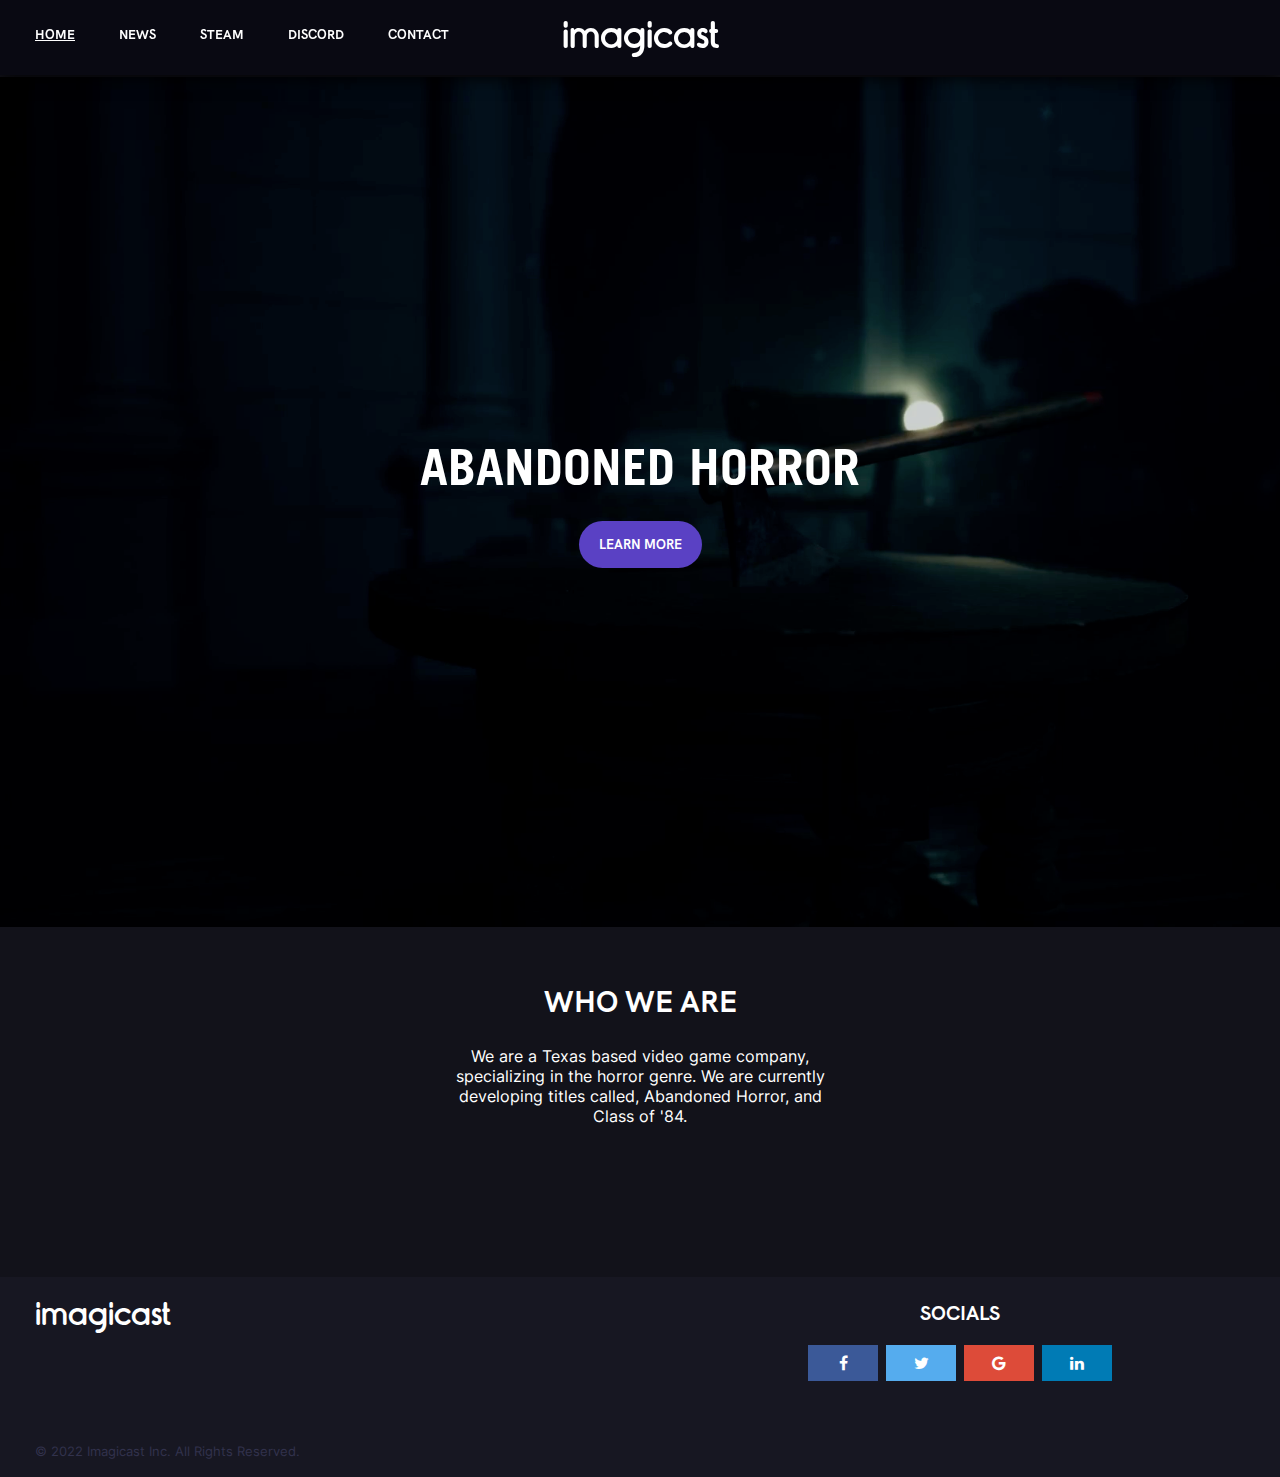
<file: index.html>
<html><head><title>Imagicast - Home</title>
  <link rel="icon" type="image/x-icon" href="images/favicon.ico">
  <link rel="stylesheet" href="index.css">
<body>
<div class="navbar" style="box-shadow: 0px 2px 16px #000000;">
  <ul>
    <li><a href="index.html"><u>Home</u></a></li>
    <li><a href="news.html">News</a></li>
  <li><a href="nothing.html">Steam</a></li>
  <li><a href="https://discord.gg/WsnD2qtQvE">Discord</a></li>
    <li><a href="contact.html">Contact</a></li>
</ul>
<div class="logocontainer">
  <h1>imagicast</h1>
</div>
</div>
<div class="maincontainer">
  <div class="hero-image">
    <div class="hero-text">
      <h1 style="font-size:50px">Abandoned Horror</h1>
      <button onclick="window.location.href='ah.html';">
        Learn More
      </button>
    </div>
</div>
<h2>who we are</h2>
<center><p style="width:400px;">We are a Texas based video game company, specializing in the horror genre. We are currently developing titles called, Abandoned Horror, and Class of '84.</p></center>
</div>

<div class="footer">
  <div class="footercopyright">
  <h1><a href="index.html">imagicast</a></h1>
  <p>© 2022 Imagicast Inc. All Rights Reserved.</p>
</div>
<div class="footersocials">
  <h1><a href="index.html">socials</a></h1>
  <meta name="viewport" content="width=device-width, initial-scale=1">
<link rel="stylesheet" href="https://cdnjs.cloudflare.com/ajax/libs/font-awesome/4.7.0/css/font-awesome.min.css">
  <center>
  <a href="#" class="fa fa-facebook"></a>
  <a href="#" class="fa fa-twitter"></a>
  <a href="#" class="fa fa-google"></a>
  <a href="#" class="fa fa-linkedin"></a>
</center>
</div>
</div>

</body>
</head></html>
</file>
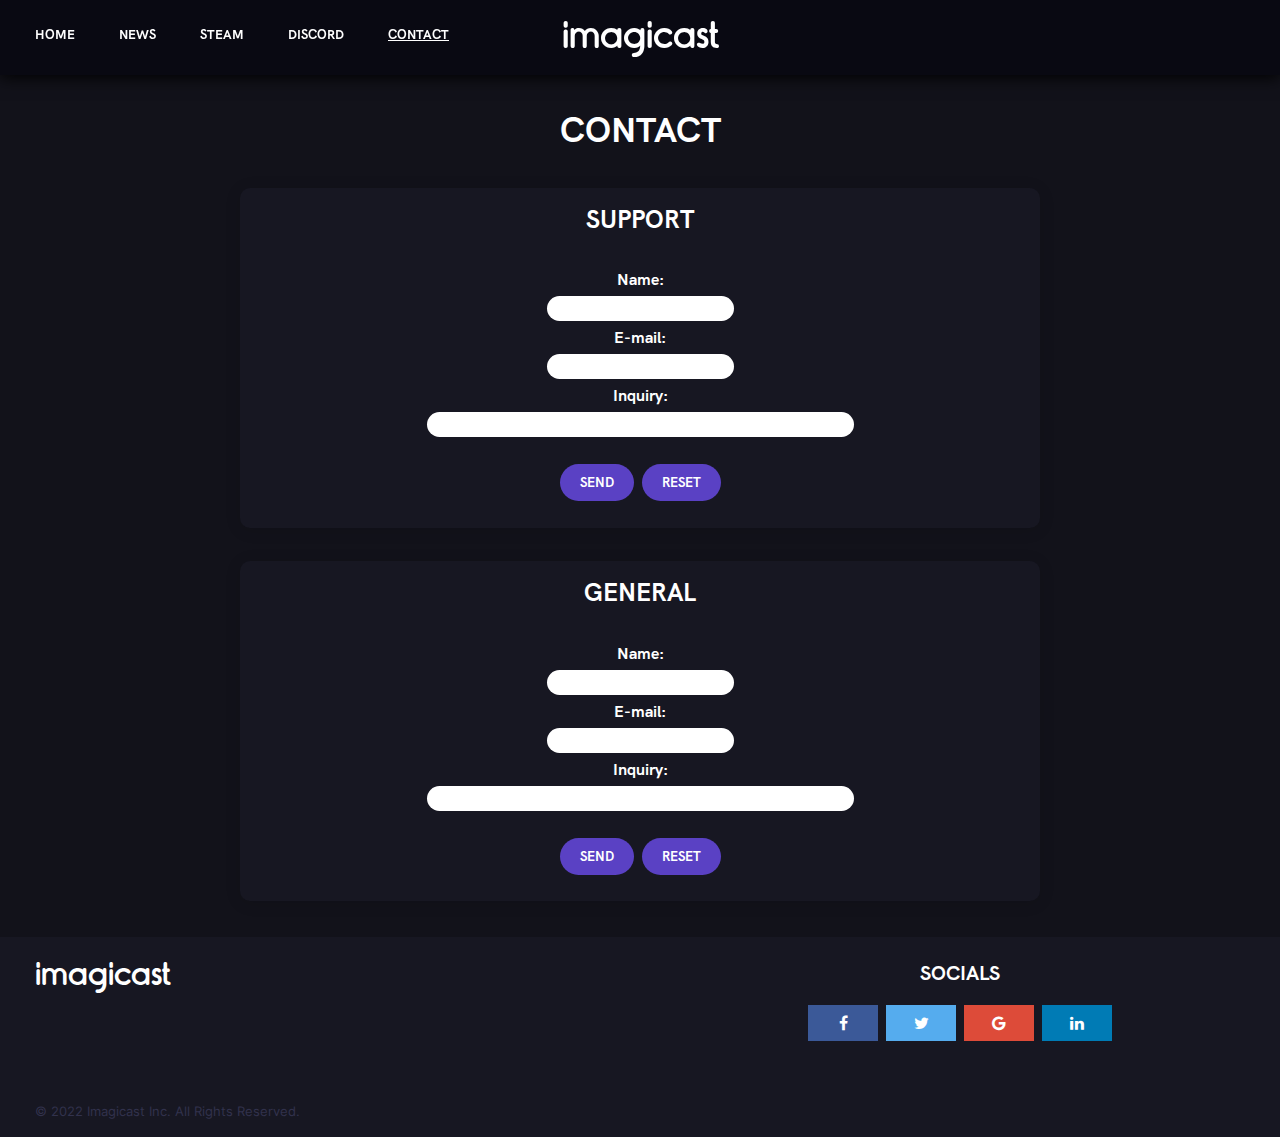
<file: contact.html>
<html><head><title>Imagicast - Contact</title>
  <link rel="icon" type="image/x-icon" href="images/favicon.ico">
  <link rel="stylesheet" href="contact.css">
<body>
<div class="navbar" style="box-shadow: 0px 2px 16px #000000;">
  <ul>
  <li><a href="index.html">Home</a></li>
  <li><a href="news.html">News</a></li>
  <li><a href="nothing.html">Steam</a></li>
  <li><a href="https://discord.gg/WsnD2qtQvE">Discord</a></li>
  <li><a href="contact.html"><u>Contact</u></a></li>
</ul>
<div class="logocontainer">
  <h1>imagicast</h1>
</div>
</div>
<div class="maincontainer">
<h3>Contact</h3>
<div class="support" style="box-shadow: 0px 2px 16px rgba(0, 0, 0, 0.12);">
<h4>Support</h4>
<form action="mailto:someone@example.com" method="post" enctype="text/plain">
Name:<br>
<input type="text" name="name"><br>
E-mail:<br>
<input type="text" name="mail"><br>
Inquiry:<br>
<input type="text" name="Inquiry" size="50"><br><br>
<input id="button" type="submit" value="Send">
<input id="button" type="reset" value="Reset">
</form>
</div>
<div class="support" style="box-shadow: 0px 2px 16px rgba(0, 0, 0, 0.12);">
<h4>General</h4>
<form action="mailto:someone@example.com" method="post" enctype="text/plain">
Name:<br>
<input type="text" name="name"><br>
E-mail:<br>
<input type="text" name="mail"><br>
Inquiry:<br>
<input type="text" name="Inquiry" size="50"><br><br>
<input id="button" type="submit" value="Send">
<input id="button" type="reset" value="Reset">
</form>
</div>
</div>

<div class="footer">
  <div class="footercopyright">
  <h1><a href="index.html">imagicast</a></h1>
  <p>© 2022 Imagicast Inc. All Rights Reserved.</p>
</div>
<div class="footersocials">
  <h1><a href="index.html">socials</a></h1>
  <meta name="viewport" content="width=device-width, initial-scale=1">
<link rel="stylesheet" href="https://cdnjs.cloudflare.com/ajax/libs/font-awesome/4.7.0/css/font-awesome.min.css">
  <center>
  <a href="#" class="fa fa-facebook"></a>
  <a href="#" class="fa fa-twitter"></a>
  <a href="#" class="fa fa-google"></a>
  <a href="#" class="fa fa-linkedin"></a>
</center>
</div>
</div>


</body>
</head></html>
</file>
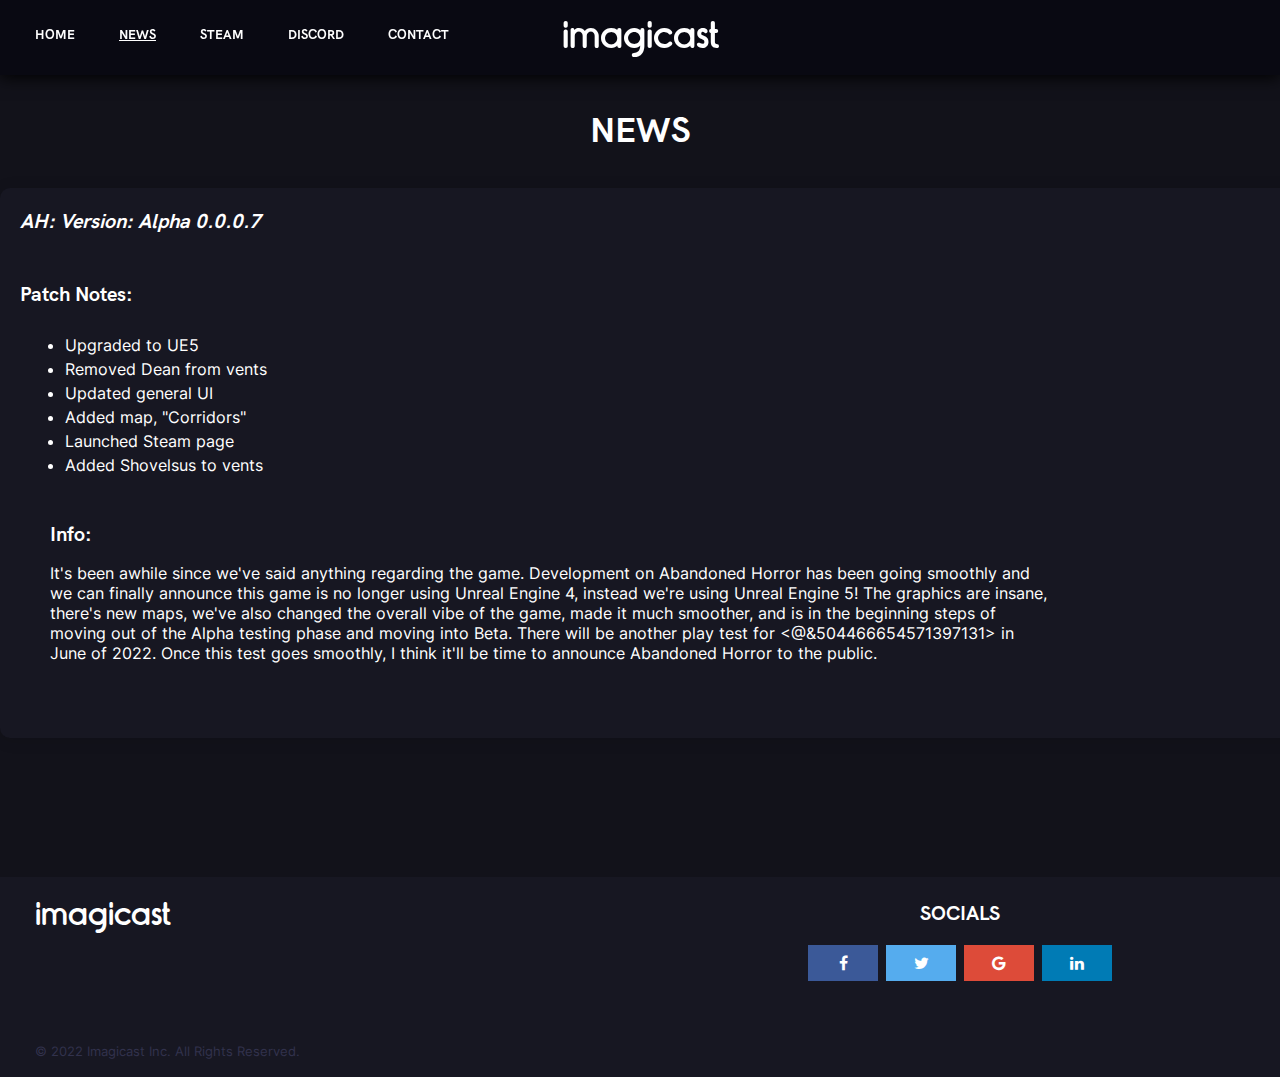
<file: news.html>
<html><head><title>Imagicast - News</title>
  <link rel="icon" type="image/x-icon" href="images/favicon.ico">
  <link rel="stylesheet" href="news.css">
<body>
<div class="navbar" style="box-shadow: 0px 2px 16px #000000;">
  <ul>
  <li><a href="index.html">Home</a></li>
  <li><a href="news.html"><u>News</u></a></li>
  <li><a href="nothing.html">Steam</a></li>
  <li><a href="https://discord.gg/WsnD2qtQvE">Discord</a></li>
  <li><a href="contact.html">Contact</a></li>
</ul>
<div class="logocontainer">
  <h1>imagicast</h1>
</div>
</div>
<div class="maincontainer">
<h3>News</h3>

<div class="info" style="box-shadow: 0px 2px 16px rgba(0, 0, 0, 0.12);">
<h4 id="version">AH: Version: Alpha 0.0.0.7</h4>
<h4>Patch Notes:</h4>
<ul>
  <li>Upgraded to UE5</li>
  <li>Removed Dean from vents</li>
  <li>Updated general UI</li>
  <li>Added map, "Corridors"</li>
  <li>Launched Steam page</li>
  <li>Added Shovelsus to vents</li>
</ul>
<h5>Info:</h5>
<p>It's been awhile since we've said anything regarding the game. Development on Abandoned Horror has been going smoothly and we can finally announce this game is no longer using Unreal Engine 4, instead we're using Unreal Engine 5!

The graphics are insane, there's new maps, we've also changed the overall vibe of the game, made it much smoother, and is in the beginning steps of moving out of the Alpha testing phase and moving into Beta.

There will be another play test for <@&504466654571397131> in June of 2022. Once this test goes smoothly, I think it'll be time to announce Abandoned Horror to the public.</p>
</div>
</div>

<div class="footer">
  <div class="footercopyright">
  <h1><a href="index.html">imagicast</a></h1>
  <p>© 2022 Imagicast Inc. All Rights Reserved.</p>
</div>
<div class="footersocials">
  <h1><a href="index.html">socials</a></h1>
  <meta name="viewport" content="width=device-width, initial-scale=1">
<link rel="stylesheet" href="https://cdnjs.cloudflare.com/ajax/libs/font-awesome/4.7.0/css/font-awesome.min.css">
  <center>
  <a href="#" class="fa fa-facebook"></a>
  <a href="#" class="fa fa-twitter"></a>
  <a href="#" class="fa fa-google"></a>
  <a href="#" class="fa fa-linkedin"></a>
</center>
</div>
</div>

</body>
</head></html>
</file>
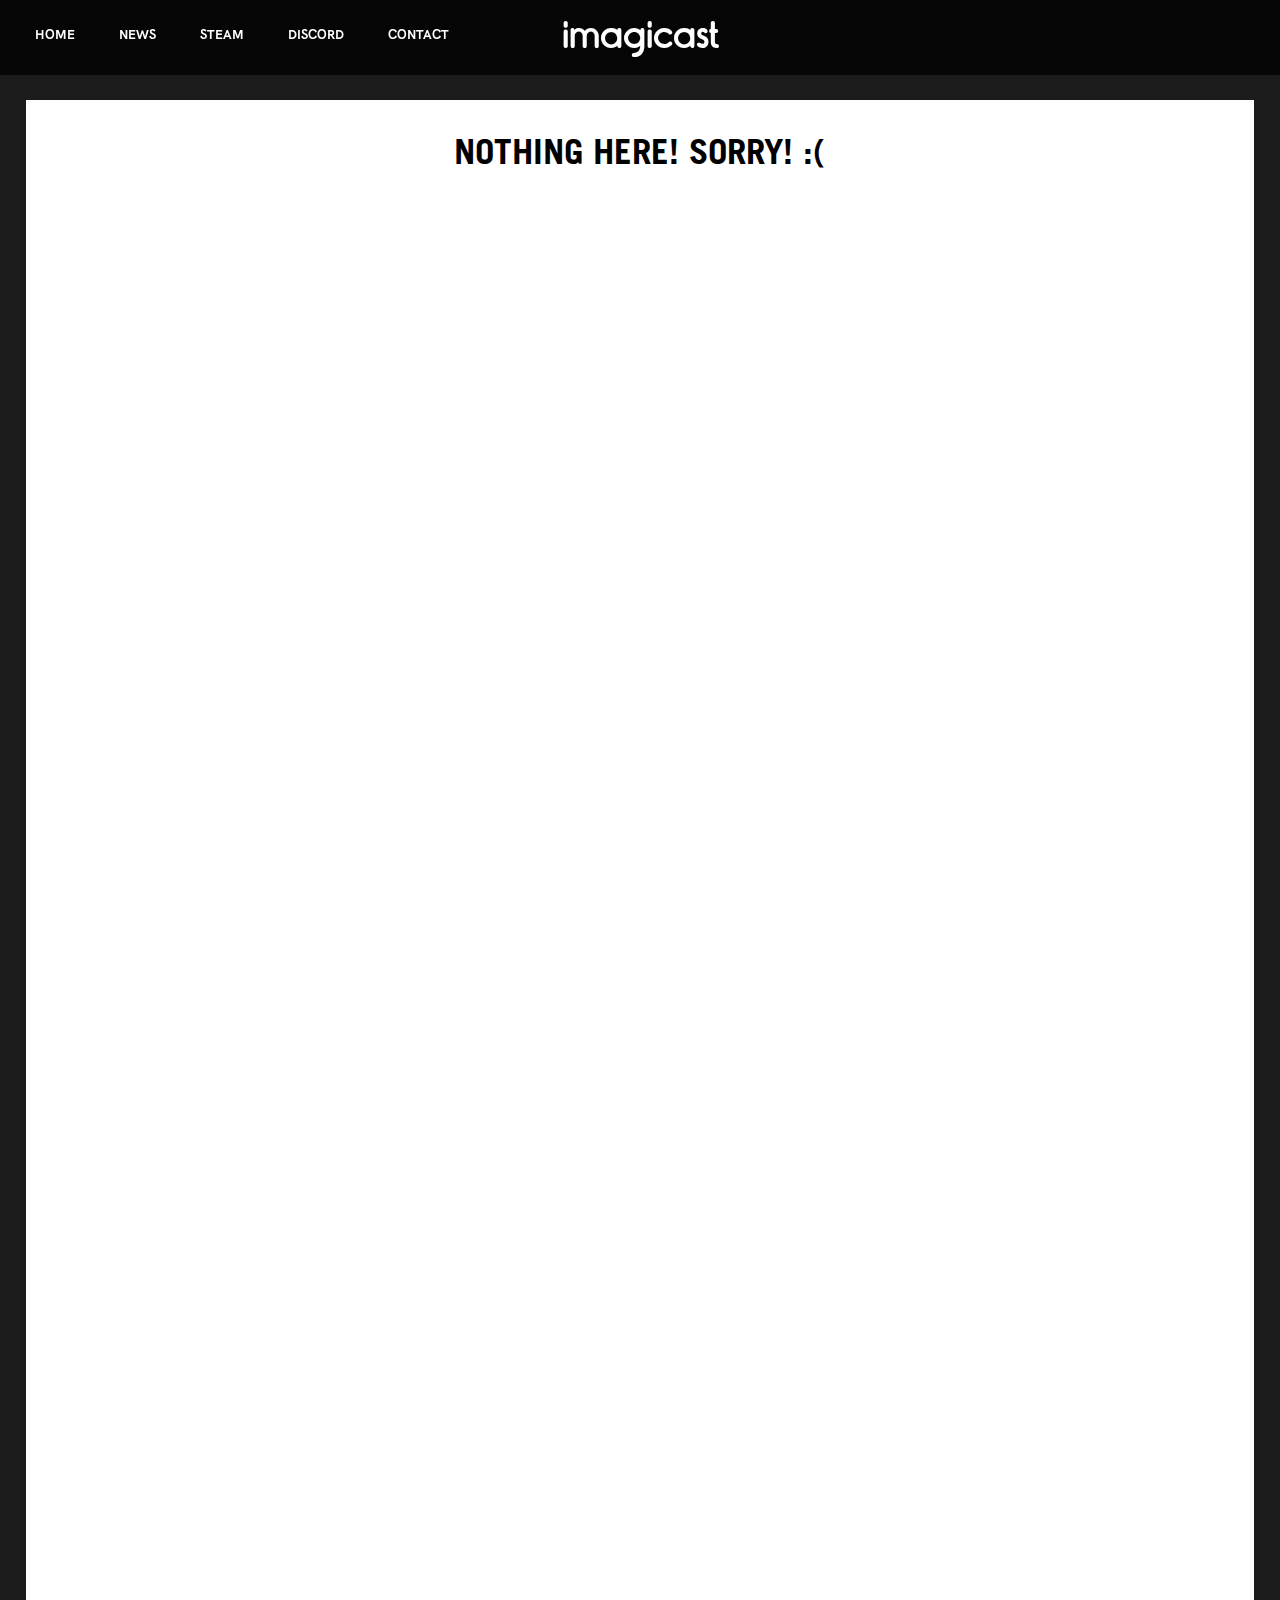
<file: nothing.html>
<html><head><title>Imagicast - News</title>
  <link rel="icon" type="image/x-icon" href="images/favicon.ico">
  <link rel="stylesheet" href="nothing.css">
<body>
<div class="navbar">
  <ul>
  <li><a href="index.html">Home</a></li>
  <li><a href="news.html">News</a></li>
  <li><a href="nothing.html">Steam</a></li>
  <li><a href="https://discord.gg/WsnD2qtQvE">Discord</a></li>
  <li><a href="contact.html">Contact</a></li>
</ul>
<div class="logocontainer">
  <h1>imagicast</h1>
</div>
</div>
<div class="maincontainer">
<h3>Nothing Here! Sorry! :(</h3>
</div>
</body>
</head></html>
</file>
<file: index.css>
body {
margin: 0;
background-color: rgba(18, 18, 26, 1);
}

.navbar ul {
  list-style-type: none;
  margin: 0;
  padding: 0;
  float: left;
  padding-top: 25px;
  padding-left: 15px;
}

.navbar li {
  display: inline;
  padding-left: 20px;
  padding-right: 20px;
}

.navbar a {
  color: white;
  text-decoration: none;
  font-family: bold;
  text-transform: uppercase;
  font-size: 13px;
}

.navbar a:hover {
  color: rgb(179, 179, 179)
}

.navbar {
  width: 100%;
  height: 75px;
  background-color: rgba(6, 6, 15, 0.72);
  position: fixed;
  top: 0;
  backdrop-filter: blur(6px);
  z-index: 100;
}

.logocontainer {
  margin: auto;
  width: 200px;
}

.logocontainer h1 {
  text-align: center;
  font-family: rimouski;
  color: white;
  padding-top: 15px;
  padding-bottom: 15px;
  font-size: 35px;
  margin: 0;
}

.maincontainer {
  background-color: rgba(18, 18, 26, 1);
  width: 100%;
  height: 1200px;
  margin: auto;
  margin-top: 77px;
}

.maincontainer h1 {
  margin: 0;
}


.hero-image {
  background-image: url("images/ah.png");
  height: 850px;
  background-position: center;
  background-repeat: no-repeat;
  background-size: cover;
  position: relative;
}

.hero-text {
  text-align: center;
  position: absolute;
  top: 50%;
  left: 50%;
  transform: translate(-50%, -50%);
  color: white;
  font-family: ah;
  text-transform: uppercase;
}



.hero-text button {
  border: none;
  outline: 0;
  display: inline-block;
  padding: 15px 20px;
  color: black;
  background-color: #ddd;
  text-align: center;
  cursor: pointer;
  margin-top: 25px;
  border-radius: 25px;
  font-family: bold;
  background-color: rgb(90, 65, 196);
  color: white;
  text-transform: uppercase;
}

.hero-text button:hover {
  background-color: rgb(74, 54, 158);
  color: white;
}

.maincontainer h2 {
  font-family: bold;
  text-align: center;
  text-transform: uppercase;
  font-size: 30px;
  padding-top: 30px;
  color: white;
}

.maincontainer p {
  font-family: inter;
  color: white;
}

.footer {
  width: 100%;
  height: 200px;
  background-color: rgba(23, 23, 34, 1);
}


.footercopyright {
  float: left;
  width: 50%;
  height: 200px;
  background-color: rgba(23, 23, 34, 1);
}

.footercopyright h1 {
  color: white;
  font-family: rimouski;
  font-size: 30px;
  margin-left: 35px;
  margin-top: 20px;
}

.footercopyright a {
  color: white;
  text-decoration: none;
}

.footercopyright p {
  padding-top: 90px;
  color: rgba(50, 50, 77, 1);
  font-family: inter;
  padding-left: 35px;
  font-size: 13px;
}

.footersocials {
  float: right;
  background-color: rgba(23, 23, 34, 1);
  width: 50%;
  height: 200px;
}

.footersocials h1 {
  font-family: bold;
  text-transform: uppercase;
  font-size: 20px;
  text-align: center;
  padding-top: 10px;
}

.footersocials a {
  color: white;
  text-decoration: none;
}

.footersocials h1:hover {
  text-decoration: underline;
}

.fa {
  padding: 10px;
  font-size: 30px;
  width: 50px;
  text-align: center;
  text-decoration: none;
  margin: 5px 2px;
}

.fa:hover {
    opacity: 0.7;
}

.fa-facebook {
  background: #3B5998;
  color: white;
}

.fa-twitter {
  background: #55ACEE;
  color: white;
}

.fa-google {
  background: #dd4b39;
  color: white;
}

.fa-linkedin {
  background: #007bb5;
  color: white;
}

@font-face { font-family: inter; src: url('fonts/inter.ttf'); }
@font-face { font-family: ah; src: url('fonts/ah.otf'); }
@font-face { font-family: rimouski; src: url('fonts/rimouski.otf'); }
@font-face { font-family: bold; src: url('fonts/bold.otf'); }
</file>
<file: contact.css>
body {
margin: 0;
background-color: rgba(18, 18, 26, 1);
}

.navbar ul {
  list-style-type: none;
  margin: 0;
  padding: 0;
  float: left;
  padding-top: 25px;
  padding-left: 15px;
}

.navbar li {
  display: inline;
  padding-left: 20px;
  padding-right: 20px;
}

.navbar a {
  color: white;
  text-decoration: none;
  font-family: bold;
  text-transform: uppercase;
  font-size: 13px;
}

.navbar a:hover {
  color: rgb(179, 179, 179)
}

.navbar {
  width: 100%;
  height: 75px;
  background-color: rgba(6, 6, 15, 0.72);
  position: fixed;
  top: 0;
  backdrop-filter: blur(6px);
  z-index: 100;
}

.logocontainer {
  margin: auto;
  width: 200px;
}

.logocontainer h1 {
  text-align: center;
  font-family: rimouski;
  color: white;
  padding-top: 15px;
  padding-bottom: 15px;
  font-size: 35px;
  margin: 0;
}

.maincontainer {
  background-color: rgba(18, 18, 26, 1);
  width: 100%;
  height: 860px;
  margin: auto;
  margin-top: 77px;
}

.maincontainer h1 {
  margin: 0;
}

.maincontainer h3 {
  font-family: bold;
  text-align: center;
  text-transform: uppercase;
  font-size: 35px;
  padding-top: 30px;
  color: white;
}

.maincontainer h2 {
  font-family: bold;
  text-align: center;
  text-transform: uppercase;
  font-size: 30px;
  padding-top: 30px;
}

.support {
  width: 800px;
  height: 340px;
  background-color: rgba(23, 23, 34, 1);
  margin-top: 80px;
  margin: auto;
  border-radius: 10px;
}

.support h4 {
  font-family: bold;
  text-transform: uppercase;
  font-size: 25px;
  text-align: center;
  padding-top: 15px;
  color: white;
}

.support form {
  font-family: bold;
  text-align: center;
  color: white;
}

.support input {
  padding: 5px;
  margin: 2px;
  color: white;
  border-radius: 20px;
  border: none;
  margin-top: 6px;
  margin-bottom: 6px;
}

#button {
  background-color: rgb(90, 65, 196);
  padding-top: 10px;
  padding-bottom: 10px;
  padding-left: 20px;
  padding-right: 20px;
  border: none;
  border-radius: 20px;
  font-family: bold;
  color: white;
  margin-top: 0;
  text-transform: uppercase;
}

#button:hover {
  background-color: rgb(74, 54, 158);
}

.contact {
  width: 800px;
  height: 325px;
  background-color: white;
  margin-top: 80px;
  margin: auto;
  border-radius: 10px;
}

.footer {
  width: 100%;
  height: 200px;
  background-color: rgba(23, 23, 34, 1);
}


.footercopyright {
  float: left;
  width: 50%;
  height: 200px;
  background-color: rgba(23, 23, 34, 1);
}

.footercopyright h1 {
  color: white;
  font-family: rimouski;
  font-size: 30px;
  margin-left: 35px;
  margin-top: 20px;
}

.footercopyright a {
  color: white;
  text-decoration: none;
}

.footercopyright p {
  padding-top: 90px;
  color: rgba(50, 50, 77, 1);
  font-family: inter;
  padding-left: 35px;
  font-size: 13px;
}

.footersocials {
  float: right;
  background-color: rgba(23, 23, 34, 1);
  width: 50%;
  height: 200px;
}

.footersocials h1 {
  font-family: bold;
  text-transform: uppercase;
  font-size: 20px;
  text-align: center;
  padding-top: 10px;
}

.footersocials a {
  color: white;
  text-decoration: none;
}

.footersocials h1:hover {
  text-decoration: underline;
}

.fa {
  padding: 10px;
  font-size: 30px;
  width: 50px;
  text-align: center;
  text-decoration: none;
  margin: 5px 2px;
}

.fa:hover {
    opacity: 0.7;
}

.fa-facebook {
  background: #3B5998;
  color: white;
}

.fa-twitter {
  background: #55ACEE;
  color: white;
}

.fa-google {
  background: #dd4b39;
  color: white;
}

.fa-linkedin {
  background: #007bb5;
  color: white;
}

@font-face { font-family: inter; src: url('fonts/inter.ttf'); }
@font-face { font-family: ah; src: url('fonts/ah.otf'); }
@font-face { font-family: rimouski; src: url('fonts/rimouski.otf'); }
@font-face { font-family: bold; src: url('fonts/bold.otf'); }
</file>
<file: news.css>
body {
margin: 0;
background-color: rgba(18, 18, 26, 1);
}

.navbar ul {
  list-style-type: none;
  margin: 0;
  padding: 0;
  float: left;
  padding-top: 25px;
  padding-left: 15px;
}

.navbar li {
  display: inline;
  padding-left: 20px;
  padding-right: 20px;
}

.navbar a {
  color: white;
  text-decoration: none;
  font-family: bold;
  text-transform: uppercase;
  font-size: 13px;
}

.navbar a:hover {
  color: rgb(179, 179, 179)
}

.navbar {
  width: 100%;
  height: 75px;
  background-color: rgba(6, 6, 15, 0.72);
  position: fixed;
  top: 0;
  backdrop-filter: blur(6px);
  z-index: 100;
}

.logocontainer {
  margin: auto;
  width: 200px;
}

.logocontainer h1 {
  text-align: center;
  font-family: rimouski;
  color: white;
  padding-top: 15px;
  padding-bottom: 15px;
  font-size: 35px;
  margin: 0;
}

.maincontainer {
  background-color: rgba(18, 18, 26, 1);
  width: 100%;
  height: 800px;
  margin: auto;
  margin-top: 77px;
}

.maincontainer h1 {
  margin: 0;
}

.maincontainer h3 {
  font-family: bold;
  text-align: center;
  text-transform: uppercase;
  font-size: 35px;
  padding-top: 30px;
  color: white;
}

.maincontainer h2 {
  font-family: ah;
  text-align: center;
  text-transform: uppercase;
  font-size: 30px;
  padding-top: 30px;
}

.info {
  margin: auto;
  width: 1300px;
  height: 550px;
  background-color: rgba(23, 23, 34, 1);
  border-radius: 10px;
}

.info h4 {
  font-family: bold;
  font-size: 20px;
  padding-top: 20px;
  padding-left: 20px;
  color: white;
}

#version {
  font-family: bold;
  font-size: 20px;
  padding-top: 20px;
  padding-left: 20px;
  font-style: italic;
  color: white;
}

.info h5 {
  font-family: bold;
  font-size: 20px;
  padding-top: 10px;
  margin-left: 50px;
  margin-bottom: 0;
  color: white;
}

.info ul {
  font-family: inter;
  line-height: 1.5;
  margin-left: 25px;
  color: white;
}

.info p {
  font-family: inter;
  max-width: 1000px;
  min-width: 100px;
  padding-left: 50px;
  color: white;
}

.footer {
  width: 100%;
  height: 200px;
  background-color: rgba(23, 23, 34, 1);
}


.footercopyright {
  float: left;
  width: 50%;
  height: 200px;
  background-color: rgba(23, 23, 34, 1);
}

.footercopyright h1 {
  color: white;
  font-family: rimouski;
  font-size: 30px;
  margin-left: 35px;
  margin-top: 20px;
}

.footercopyright a {
  color: white;
  text-decoration: none;
}

.footercopyright p {
  padding-top: 90px;
  color: rgba(50, 50, 77, 1);
  font-family: inter;
  padding-left: 35px;
  font-size: 13px;
}

.footersocials {
  float: right;
  background-color: rgba(23, 23, 34, 1);
  width: 50%;
  height: 200px;
}

.footersocials h1 {
  font-family: bold;
  text-transform: uppercase;
  font-size: 20px;
  text-align: center;
  padding-top: 10px;
}

.footersocials a {
  color: white;
  text-decoration: none;
}

.footersocials h1:hover {
  text-decoration: underline;
}

.fa {
  padding: 10px;
  font-size: 30px;
  width: 50px;
  text-align: center;
  text-decoration: none;
  margin: 5px 2px;
}

.fa:hover {
    opacity: 0.7;
}

.fa-facebook {
  background: #3B5998;
  color: white;
}

.fa-twitter {
  background: #55ACEE;
  color: white;
}

.fa-google {
  background: #dd4b39;
  color: white;
}

.fa-linkedin {
  background: #007bb5;
  color: white;
}

@font-face { font-family: inter; src: url('fonts/inter.ttf'); }
@font-face { font-family: ah; src: url('fonts/ah.otf'); }
@font-face { font-family: rimouski; src: url('fonts/rimouski.otf'); }
@font-face { font-family: bold; src: url('fonts/bold.otf'); }
</file>
<file: nothing.css>
body {
margin: 0;
background-color: rgb(27, 27, 27);
}

.navbar ul {
  list-style-type: none;
  margin: 0;
  padding: 0;
  float: left;
  padding-top: 25px;
  padding-left: 15px;
}

.navbar li {
  display: inline;
  padding-left: 20px;
  padding-right: 20px;
}

.navbar a {
  color: white;
  text-decoration: none;
  font-family: bold;
  text-transform: uppercase;
  font-size: 13px;
}

.navbar a:hover {
  color: rgb(179, 179, 179)
}

.navbar {
  width: 100%;
  height: 75px;
  background-color: rgba(0, 0, 0, 0.81);
  position: fixed;
  top: 0;
  backdrop-filter: blur(6px);
  z-index: 100;
}

.logocontainer {
  margin: auto;
  width: 200px;
}

.logocontainer h1 {
  text-align: center;
  font-family: rimouski;
  color: white;
  padding-top: 15px;
  padding-bottom: 15px;
  font-size: 35px;
  margin: 0;
}

.maincontainer {
  background-color: white;
  width: 96%;
  height: 1500px;
  margin: auto;
  margin-top: 100px;
}

.maincontainer h1 {
  margin: 0;
}


.hero-image {
  background-image: url("images/ah.png");
  height: 650px;
  background-position: center;
  background-repeat: no-repeat;
  background-size: cover;
  position: relative;
}

.hero-text {
  text-align: center;
  position: absolute;
  top: 50%;
  left: 50%;
  transform: translate(-50%, -50%);
  color: white;
  font-family: ah;
  text-transform: uppercase;
}

.hero-text button {
  border: none;
  outline: 0;
  display: inline-block;
  padding: 15px 20px;
  color: black;
  background-color: #ddd;
  text-align: center;
  cursor: pointer;
  margin-top: 25px;
  border-radius: 25px;
  font-family: bold;
  background-color: rgb(90, 65, 196);
  color: white;
  text-transform: uppercase;
}

.hero-text button:hover {
  background-color: rgb(74, 54, 158);
  color: white;
}
.maincontainer h3 {
  font-family: ah;
  text-align: center;
  text-transform: uppercase;
  font-size: 35px;
  padding-top: 30px;
}

.maincontainer h2 {
  font-family: ah;
  text-align: center;
  text-transform: uppercase;
  font-size: 30px;
  padding-top: 30px;
}

@font-face { font-family: ah; src: url('fonts/ah.otf'); }
@font-face { font-family: rimouski; src: url('fonts/rimouski.otf'); }
@font-face { font-family: bold; src: url('fonts/bold.otf'); }
</file>
